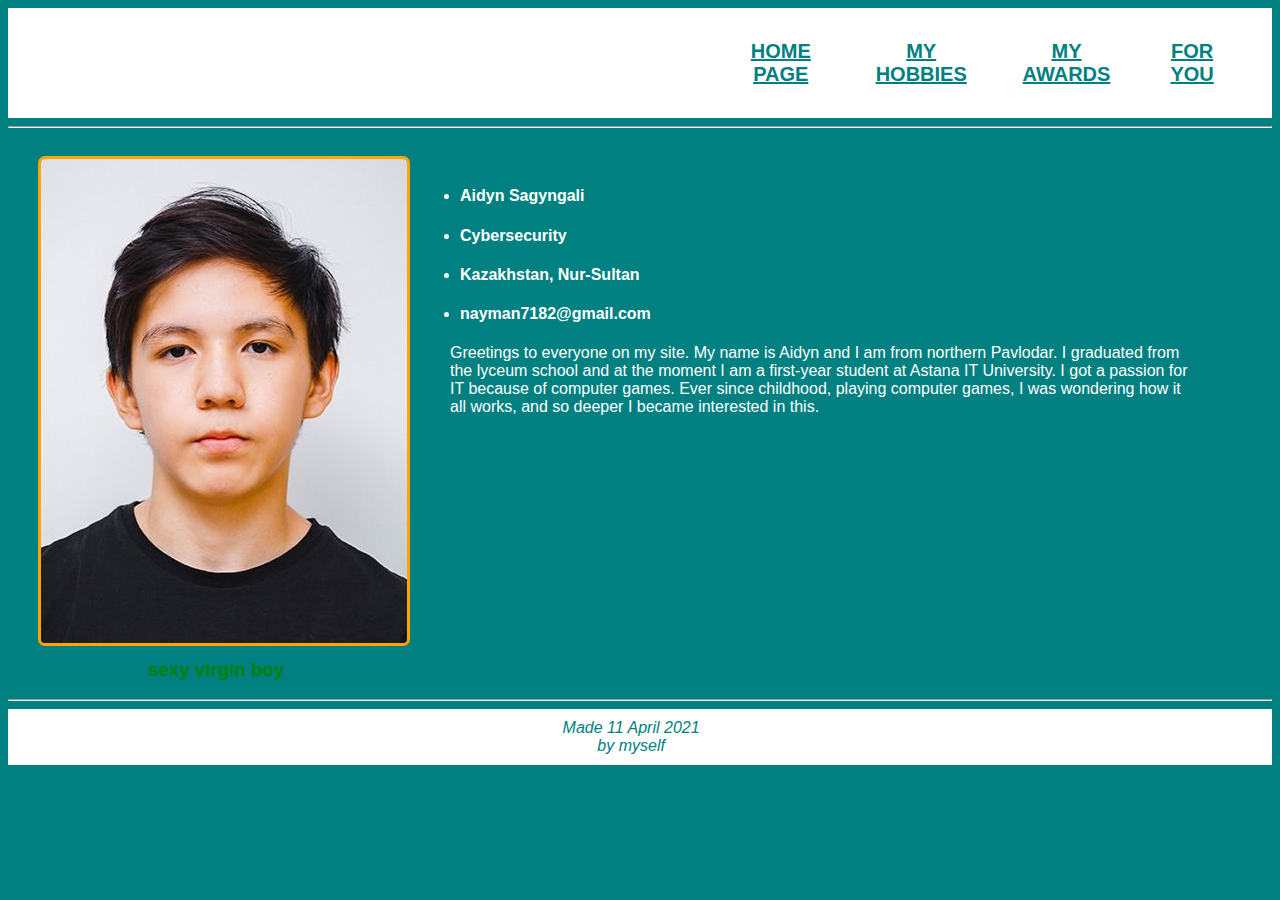
<file: index.html>
<!DOCTYPE html>
<html lang="en">

<head>
  <meta charset="utf-8">
  <title>Aidyn Sagyngali</title>
  <link rel="stylesheet" href="style.css">
</head>

<body>

  <div class="menu">
    <table>
      <tr>
        <th><a href="index.html" style="color: teal"><b>HOME PAGE</b></th>
        <th><a href="myhob.html" style="color: teal"><b>MY HOBBIES</b></th>
        <th><a href="awards.html" style="color: teal"><b>MY AWARDS</b></th>
        <th><a href="4u.html" style="color: teal"><b>FOR YOU</b></th>
      </tr>
    </table>
  </div>
  <hr style="color: white">
  <div class="description">
    <div><img style="border-radius: 7px; border: orange;border-style: solid;" src="ava.jpg"></div>
    <div style="padding: 10px">
      <ul>
        <li>
          <h4>Aidyn Sagyngali</h4>
        <li>
          <h4>Cybersecurity</h4>
        <li>
          <h4>Kazakhstan, Nur-Sultan</h4>
        <li>
          <h4>nayman7182@gmail.com</h4>
      </ul>
      <p style="padding: 0px 70px 0px 30px">Greetings to everyone on my site. My name is Aidyn and I am from northern Pavlodar. I graduated from the lyceum school and at the moment I am a first-year student at Astana IT University. I got a passion
        for IT because of computer games. Ever since childhood, playing computer games, I was wondering how it all works, and so deeper I became interested in this.</p>
    </div>
  </div>
  <div style="margin-left: 140px; margin-top: -20px; color: green">
    <h3>sexy virgin boy</h3>

  </div>
  <hr style="color: white">
</body>
<footer>

  <div style="text-align:center;color: teal;font-style:oblique;padding: 10px 10px 10px 10px">Made 11 April 2021 &nbsp;&nbsp;&nbsp;<BR>by myself &nbsp;&nbsp;&nbsp;</div>

</footer>

</html>
</file>
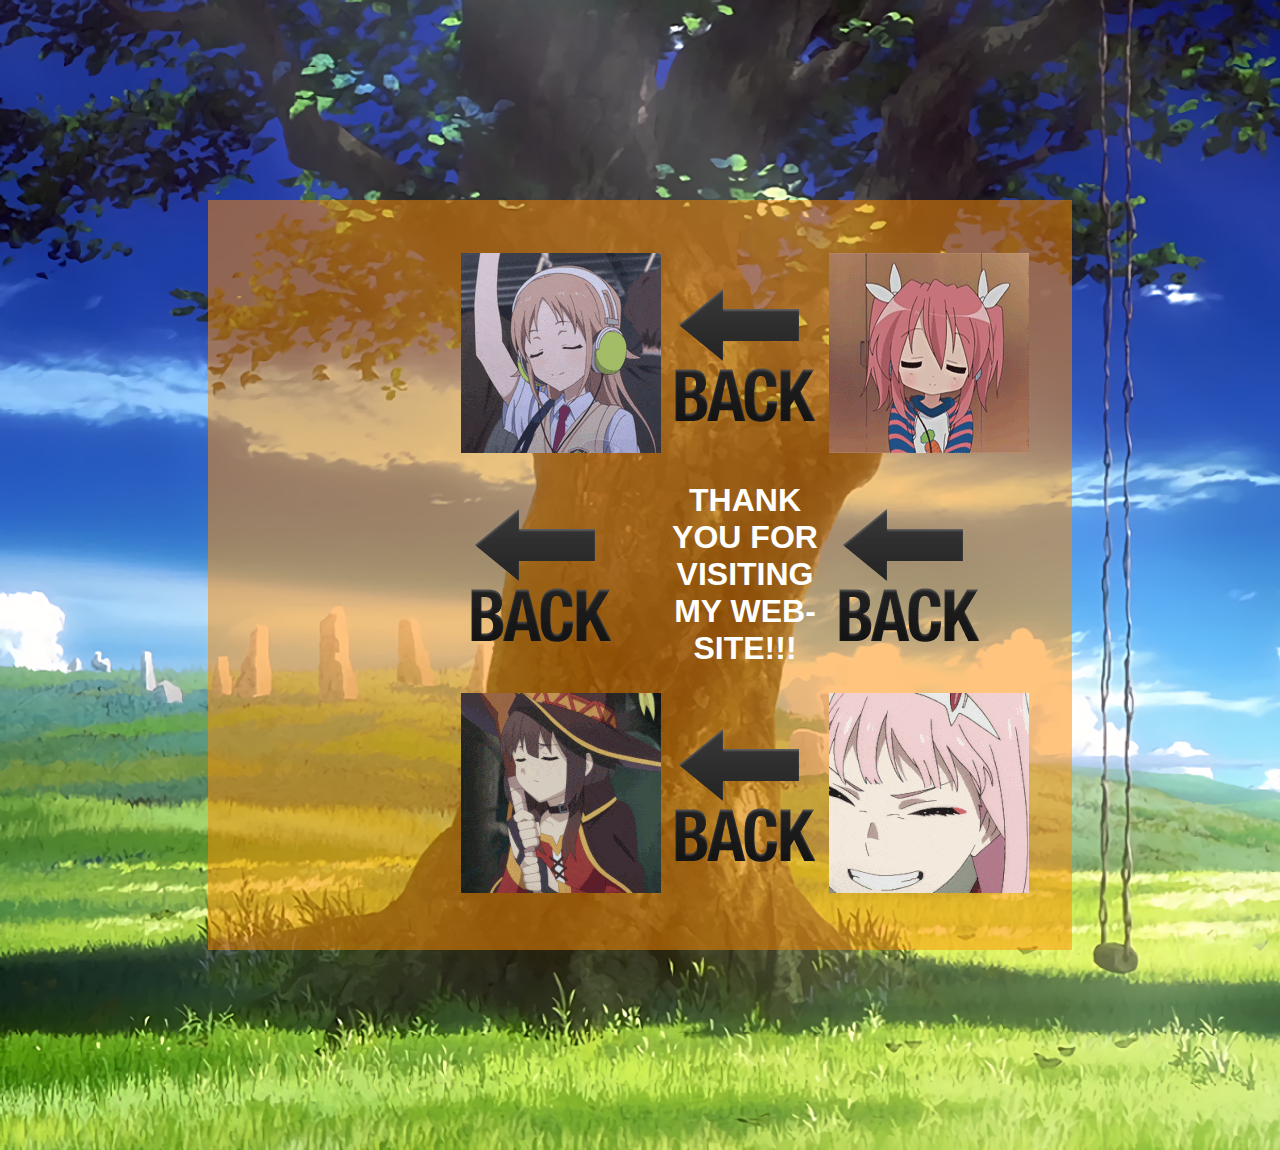
<file: 4u.html>
<!DOCTYPE html>
<html lang="en">

<head>
  <meta charset="utf-8">
  <title>Aidyn Sagyngali</title>
  <link rel="stylesheet" href="style.css">
  <style>
    body {
      font-family: helvetica;

      background-image: url(4u.png);
      background-size: cover;

    }
  </style>
</head>

<body>
  <div class="goodbye">
    <table class="table" style="margin-left: 200px; width:100px;height:100px;padding: 50px;">
      <tr>
        <td><img src="gifa.gif"></img></td>
        <td><a href="index.html"><img src="779.png"></td>
        <td><img src="gifb.gif"></img></td>
      </tr>
      <tr>
        <td><a href="index.html"><img src="779.png"></td>
        <td style="text-align: center; color: white">
          <h1>THANK YOU FOR VISITING MY WEB-SITE!!!</h1>
        </td>
        <td><a href="index.html"><img src="779.png"></td>
      </tr>
      <tr>
        <td><img src="gifc.gif"></img></td>
        <td><a href="index.html"><img src="779.png"></td>
        <td><img src="gifd.gif"></img></td>
      </tr>
    </table>
  </div>
</body>

</html>
</file>
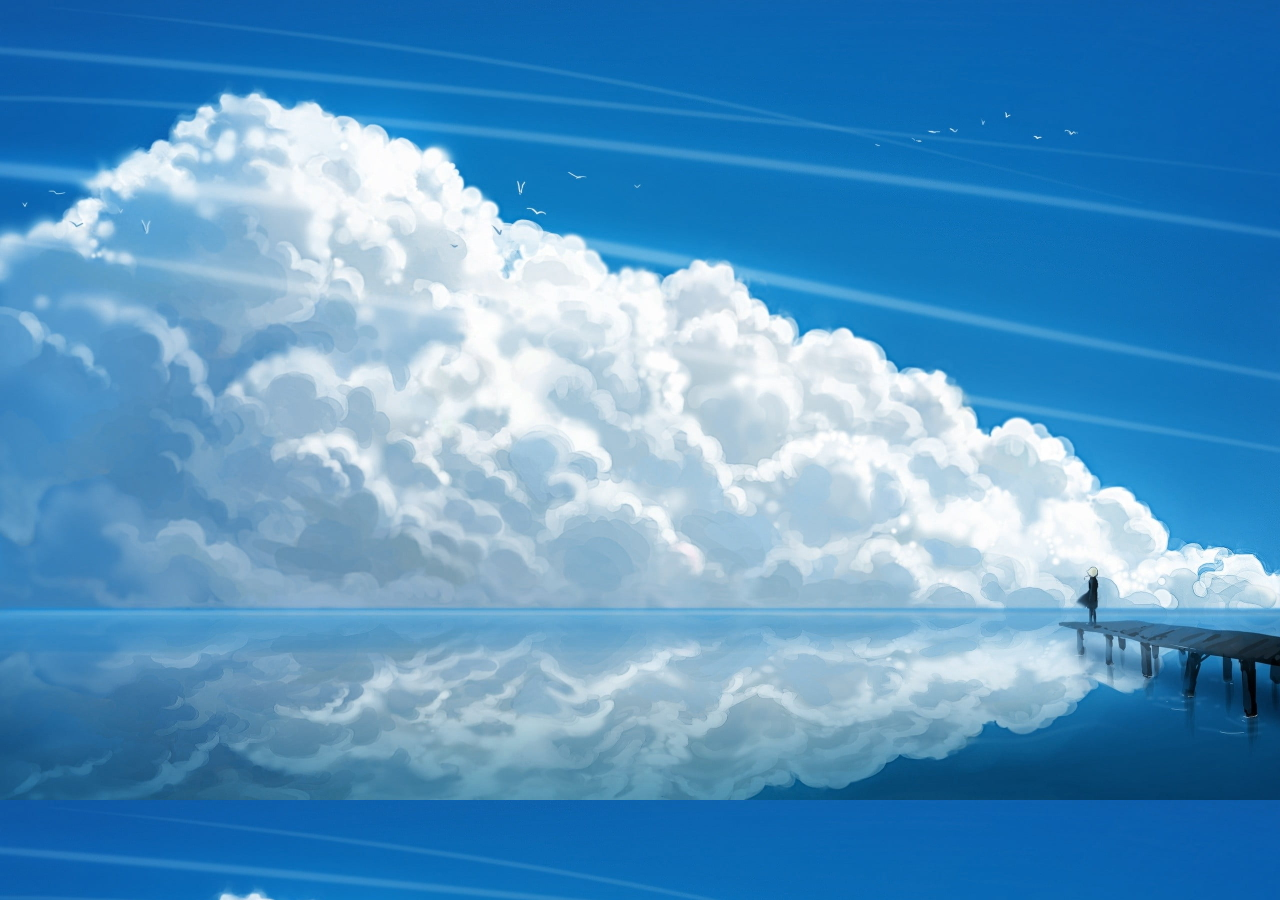
<file: home.html>
<!DOCTYPE html>
<html lang="en">
  <head>
    <meta charset="utf-8">
    <title>Aidyn Sagyngali</title>
    <style>
    body{
    background-image: url("296-2960362_anime-blue-sky.jpg");
    background-size: cover;}
    </style>
  </head>
  <body>
    
  </body>
</html>
</file>
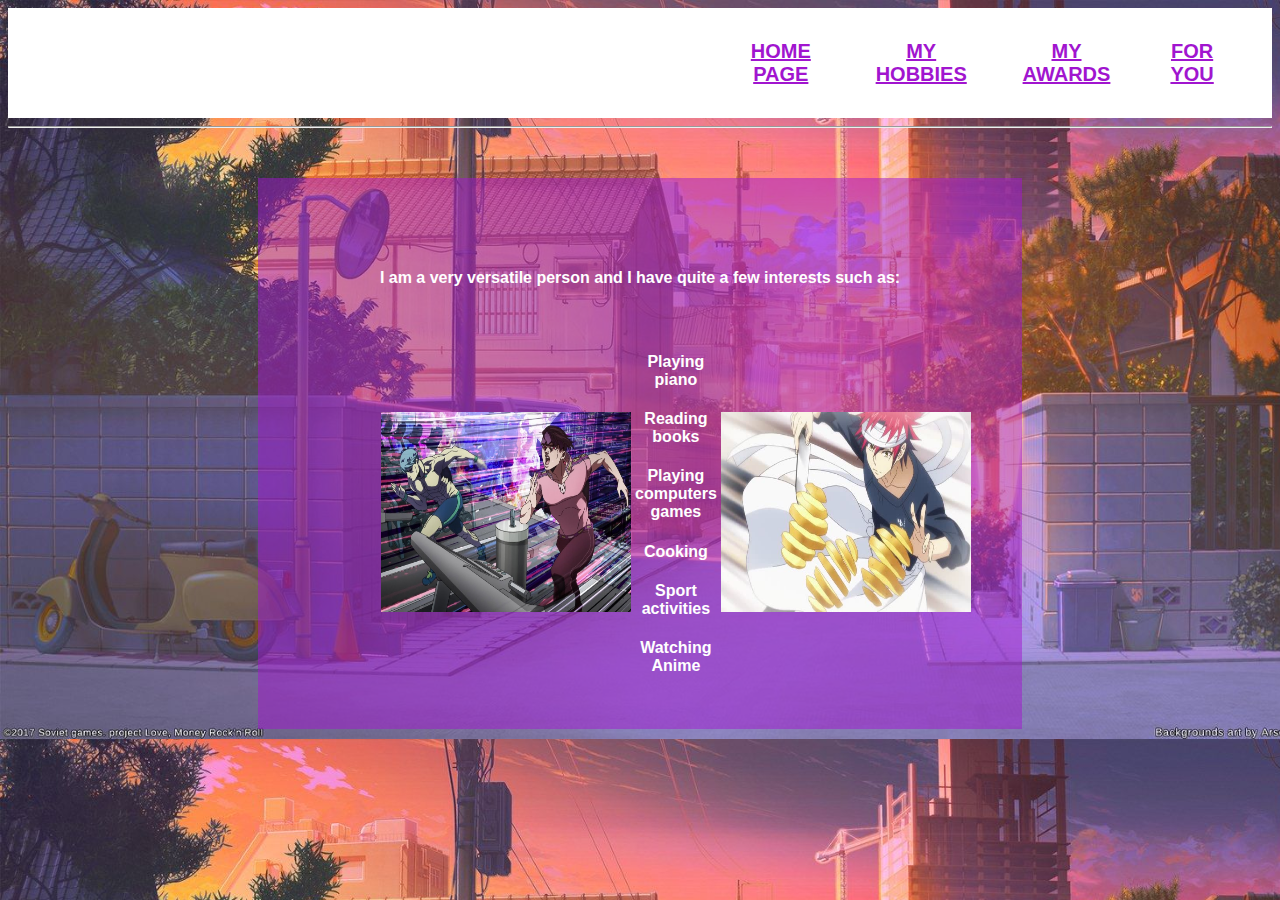
<file: myhob.html>
<!DOCTYPE html>
<html lang="en">

<head>
  <meta charset="utf-8">
  <title>Aidyn Sagyngali</title>
  <link rel="stylesheet" href="style.css">
  <style>
    body {
      font-family: helvetica;
      background: url("hobava.jpg");
      background-size: cover;

    }
  </style>


</head>

<body>
  <div class="menu">
    <table>
      <tr>
        <th><a href="index.html" style="color: rgba(161,21,207, 1)"><b>HOME PAGE</b></th>
        <th><a href="myhob.html" style="color: rgba(161,21,207, 1)"><b>MY HOBBIES</b></th>
        <th><a href="awards.html" style="color: rgba(161,21,207, 1)"><b>MY AWARDS</b></th>
        <th><a href="4u.html" style="color: rgba(161,21,207, 1)"><b>FOR YOU</b></th>
      </tr>
    </table>
  </div>

  <hr>

  <div class="opa1">
    <table style="padding:20px">

      <h4 style="text-align:center">I am a very versatile person and I have quite a few interests such as:</h4>


      <tr>
        <td><img src="gym.jpg" width="250" height="200"></img></td>
        <td style="text-align:center">

          <h4>Playing piano</h4>
          <h4>Reading books</h4>
          <h4>Playing computers games</h4>
          <h4>Cooking</h4>
          <h4>Sport activities</h4>
          <h4>Watching Anime</h4>

        </td>
        <td><img src="cooking.jpg" width="250" height="200"></img></td>
      </tr>

    </table>
  </div>

</body>

</html>
</file>
<file: style.css>
body {
  font-family: helvetica;
  /*background-image: url("296-2960362_anime-blue-sky.jpg");*/
  background-color: teal;
  background-size: cover;
  color: white;
}

footer {
  background-color: white;
  background-size: cover;

}

.description {
  display: flex;
  color: white;
  padding: 20px 0px 10px 30px;
}

.menu {
  background-color: white;
  padding: 30px 0px 30px 700px;
  text-align: center;
  font-size: 20px;
  color: white;
}
.opa1 {

  background-color: rgba(161, 21, 207, 0.5);
  margin-left: 250px;
  padding: 70px 100px 10px 100px;
  margin: 50px 250px 10px 250px;
}
.opa2 {

  background-color: rgba(255, 140, 0, 0.5);
  text-align:center;
  padding: 50px 250px 10px 250px;
  margin: 50px 250px 10px 250px;
}
.goodbye {
  background-color: rgba(255, 140, 0, 0.5);
  margin: 200px;
  
}

table,
tr,
th {
  padding: 0px 20px 0px 10px;
}
</file>
